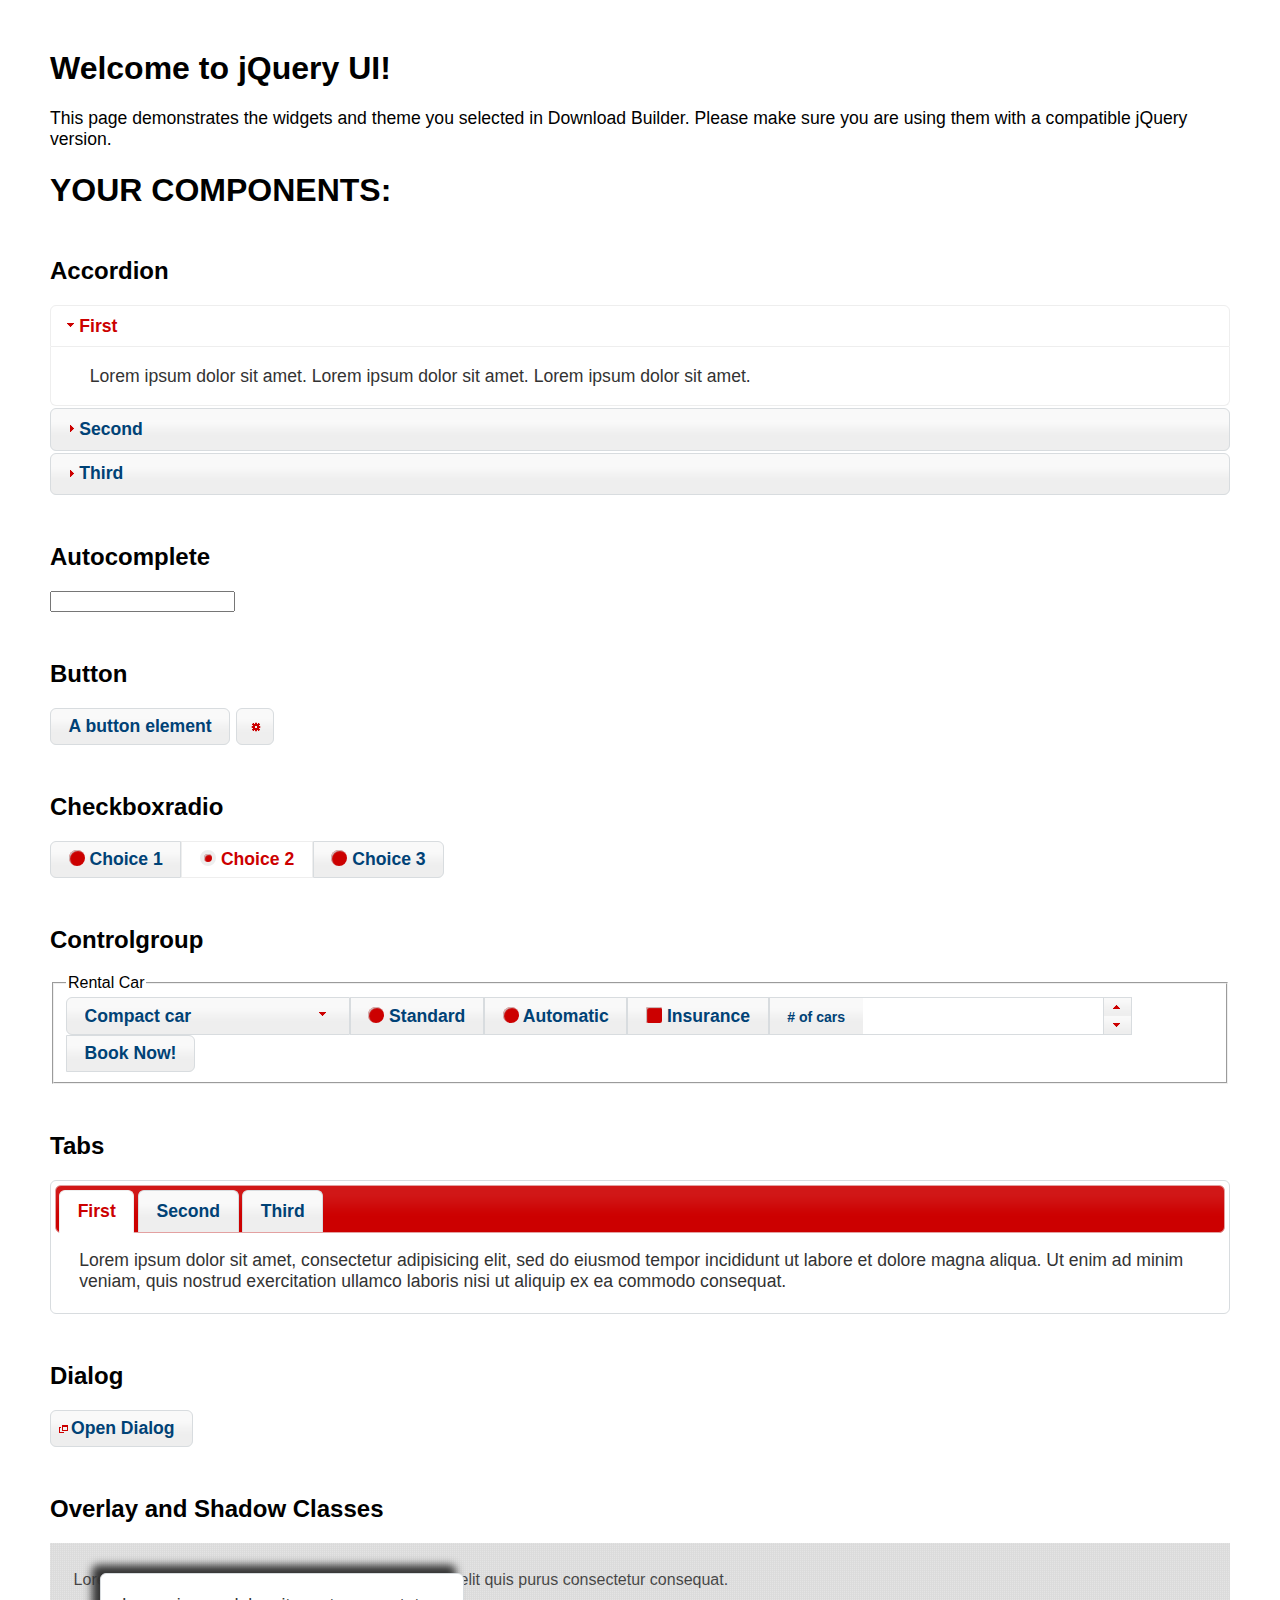
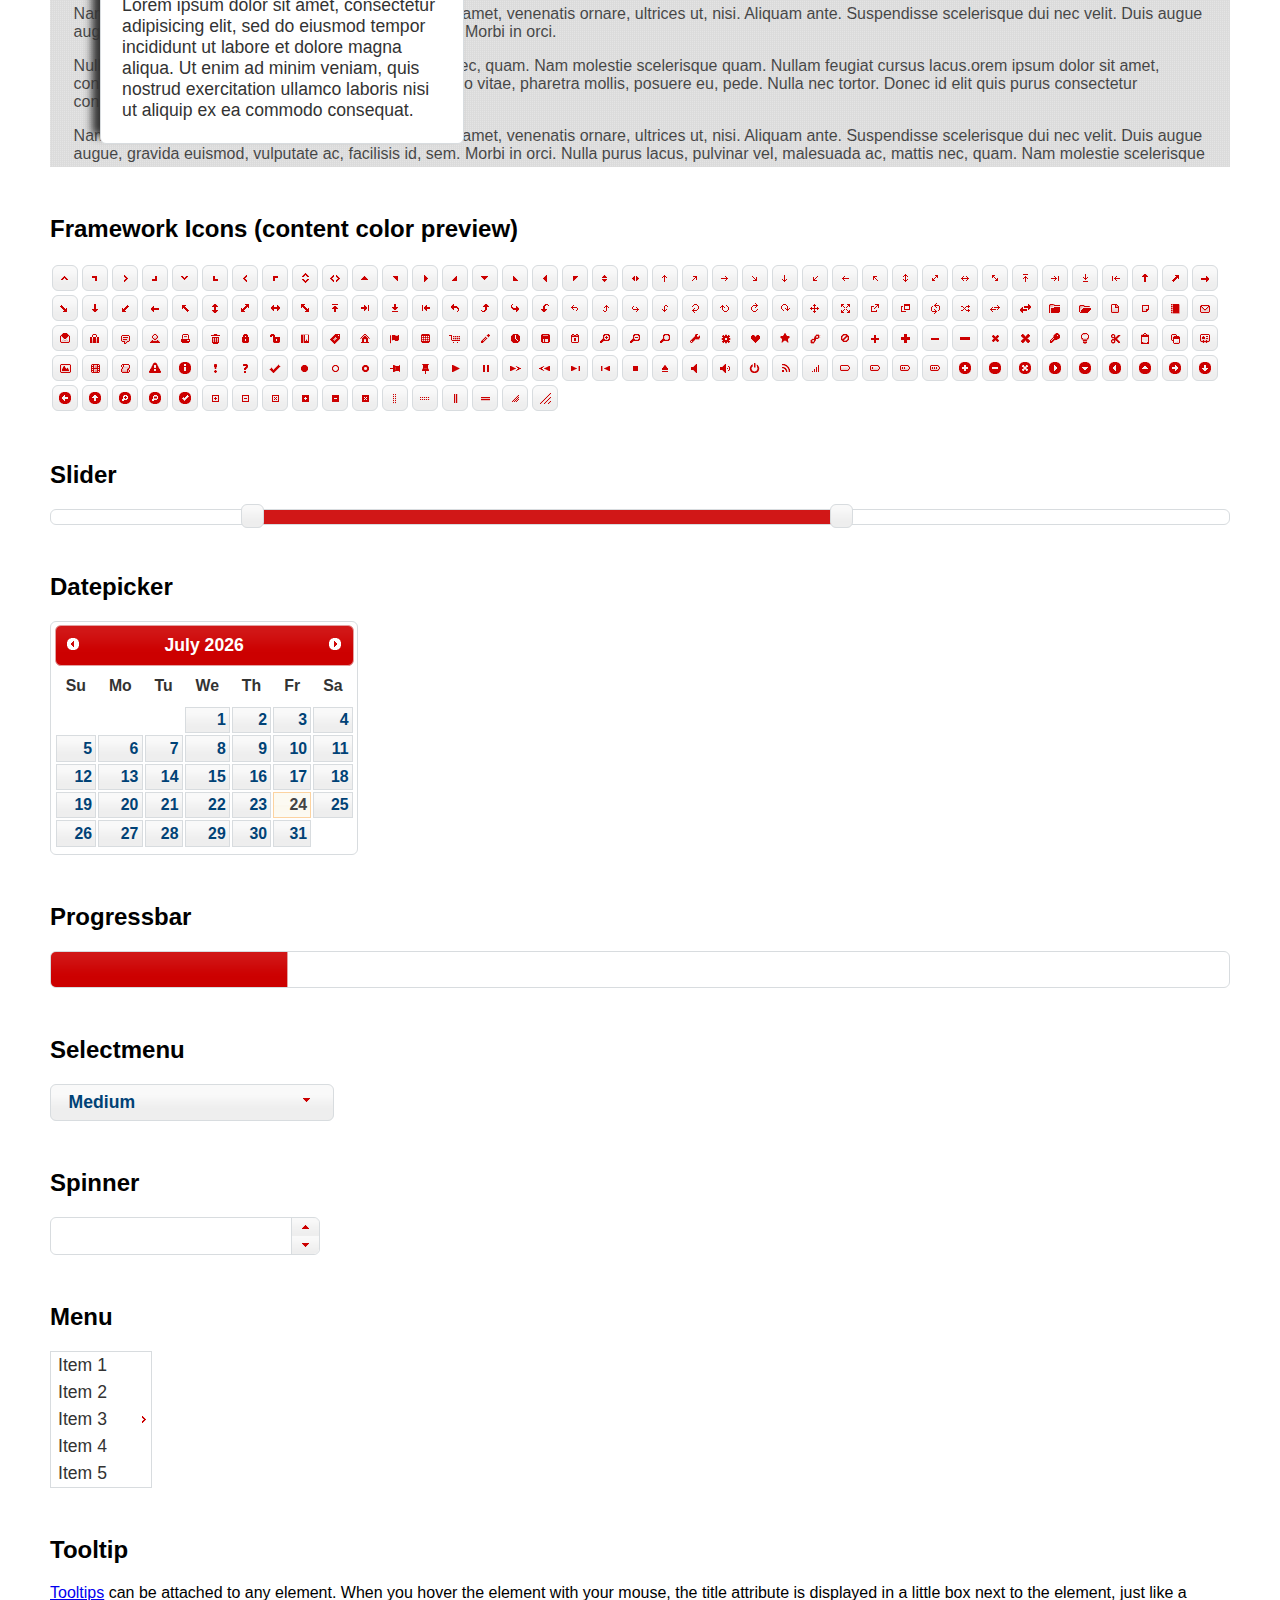
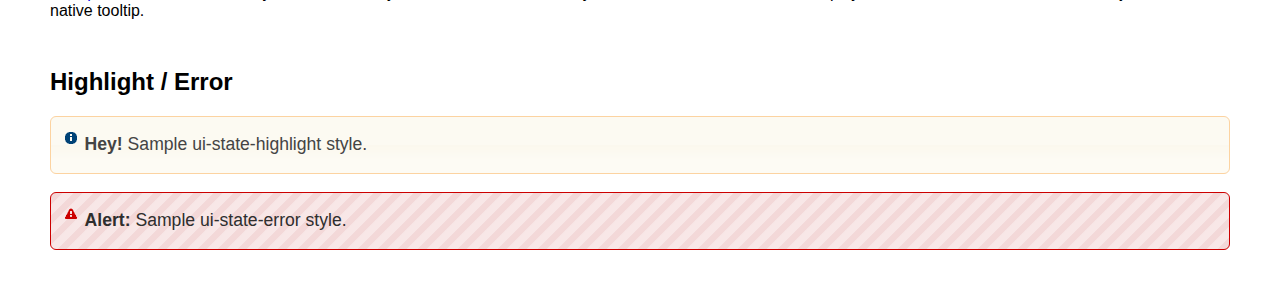
<file: jqueryui/index.html>
<!doctype html>
<html lang="us">
<head>
	<meta charset="utf-8">
	<title>jQuery UI Example Page</title>
	<link href="jquery-ui.css" rel="stylesheet">
	<style>
	body{
		font-family: "Trebuchet MS", sans-serif;
		margin: 50px;
	}
	.demoHeaders {
		margin-top: 2em;
	}
	#dialog-link {
		padding: .4em 1em .4em 20px;
		text-decoration: none;
		position: relative;
	}
	#dialog-link span.ui-icon {
		margin: 0 5px 0 0;
		position: absolute;
		left: .2em;
		top: 50%;
		margin-top: -8px;
	}
	#icons {
		margin: 0;
		padding: 0;
	}
	#icons li {
		margin: 2px;
		position: relative;
		padding: 4px 0;
		cursor: pointer;
		float: left;
		list-style: none;
	}
	#icons span.ui-icon {
		float: left;
		margin: 0 4px;
	}
	.fakewindowcontain .ui-widget-overlay {
		position: absolute;
	}
	select {
		width: 200px;
	}
	</style>
</head>
<body>

<h1>Welcome to jQuery UI!</h1>

<div class="ui-widget">
	<p>This page demonstrates the widgets and theme you selected in Download Builder. Please make sure you are using them with a compatible jQuery version.</p>
</div>

<h1>YOUR COMPONENTS:</h1>


<!-- Accordion -->
<h2 class="demoHeaders">Accordion</h2>
<div id="accordion">
	<h3>First</h3>
	<div>Lorem ipsum dolor sit amet. Lorem ipsum dolor sit amet. Lorem ipsum dolor sit amet.</div>
	<h3>Second</h3>
	<div>Phasellus mattis tincidunt nibh.</div>
	<h3>Third</h3>
	<div>Nam dui erat, auctor a, dignissim quis.</div>
</div>



<!-- Autocomplete -->
<h2 class="demoHeaders">Autocomplete</h2>
<div>
	<input id="autocomplete" title="type &quot;a&quot;">
</div>



<!-- Button -->
<h2 class="demoHeaders">Button</h2>
<button id="button">A button element</button>
<button id="button-icon">An icon-only button</button>



<!-- Checkboxradio -->
<h2 class="demoHeaders">Checkboxradio</h2>
<form style="margin-top: 1em;">
	<div id="radioset">
		<input type="radio" id="radio1" name="radio"><label for="radio1">Choice 1</label>
		<input type="radio" id="radio2" name="radio" checked="checked"><label for="radio2">Choice 2</label>
		<input type="radio" id="radio3" name="radio"><label for="radio3">Choice 3</label>
	</div>
</form>



<!-- Controlgroup -->
<h2 class="demoHeaders">Controlgroup</h2>
<fieldset>
	<legend>Rental Car</legend>
	<div id="controlgroup">
		<select id="car-type">
			<option>Compact car</option>
			<option>Midsize car</option>
			<option>Full size car</option>
			<option>SUV</option>
			<option>Luxury</option>
			<option>Truck</option>
			<option>Van</option>
		</select>
		<label for="transmission-standard">Standard</label>
		<input type="radio" name="transmission" id="transmission-standard">
		<label for="transmission-automatic">Automatic</label>
		<input type="radio" name="transmission" id="transmission-automatic">
		<label for="insurance">Insurance</label>
		<input type="checkbox" name="insurance" id="insurance">
		<label for="horizontal-spinner" class="ui-controlgroup-label"># of cars</label>
		<input id="horizontal-spinner" class="ui-spinner-input">
		<button>Book Now!</button>
	</div>
</fieldset>



<!-- Tabs -->
<h2 class="demoHeaders">Tabs</h2>
<div id="tabs">
	<ul>
		<li><a href="#tabs-1">First</a></li>
		<li><a href="#tabs-2">Second</a></li>
		<li><a href="#tabs-3">Third</a></li>
	</ul>
	<div id="tabs-1">Lorem ipsum dolor sit amet, consectetur adipisicing elit, sed do eiusmod tempor incididunt ut labore et dolore magna aliqua. Ut enim ad minim veniam, quis nostrud exercitation ullamco laboris nisi ut aliquip ex ea commodo consequat.</div>
	<div id="tabs-2">Phasellus mattis tincidunt nibh. Cras orci urna, blandit id, pretium vel, aliquet ornare, felis. Maecenas scelerisque sem non nisl. Fusce sed lorem in enim dictum bibendum.</div>
	<div id="tabs-3">Nam dui erat, auctor a, dignissim quis, sollicitudin eu, felis. Pellentesque nisi urna, interdum eget, sagittis et, consequat vestibulum, lacus. Mauris porttitor ullamcorper augue.</div>
</div>



<h2 class="demoHeaders">Dialog</h2>
<p>
	<button id="dialog-link" class="ui-button ui-corner-all ui-widget">
		<span class="ui-icon ui-icon-newwin"></span>Open Dialog
	</button>
</p>

<h2 class="demoHeaders">Overlay and Shadow Classes</h2>
<div style="position: relative; width: 96%; height: 200px; padding:1% 2%; overflow:hidden;" class="fakewindowcontain">
	<p>Lorem ipsum dolor sit amet,  Nulla nec tortor. Donec id elit quis purus consectetur consequat. </p><p>Nam congue semper tellus. Sed erat dolor, dapibus sit amet, venenatis ornare, ultrices ut, nisi. Aliquam ante. Suspendisse scelerisque dui nec velit. Duis augue augue, gravida euismod, vulputate ac, facilisis id, sem. Morbi in orci. </p><p>Nulla purus lacus, pulvinar vel, malesuada ac, mattis nec, quam. Nam molestie scelerisque quam. Nullam feugiat cursus lacus.orem ipsum dolor sit amet, consectetur adipiscing elit. Donec libero risus, commodo vitae, pharetra mollis, posuere eu, pede. Nulla nec tortor. Donec id elit quis purus consectetur consequat. </p><p>Nam congue semper tellus. Sed erat dolor, dapibus sit amet, venenatis ornare, ultrices ut, nisi. Aliquam ante. Suspendisse scelerisque dui nec velit. Duis augue augue, gravida euismod, vulputate ac, facilisis id, sem. Morbi in orci. Nulla purus lacus, pulvinar vel, malesuada ac, mattis nec, quam. Nam molestie scelerisque quam. </p><p>Nullam feugiat cursus lacus.orem ipsum dolor sit amet, consectetur adipiscing elit. Donec libero risus, commodo vitae, pharetra mollis, posuere eu, pede. Nulla nec tortor. Donec id elit quis purus consectetur consequat. Nam congue semper tellus. Sed erat dolor, dapibus sit amet, venenatis ornare, ultrices ut, nisi. Aliquam ante. </p><p>Suspendisse scelerisque dui nec velit. Duis augue augue, gravida euismod, vulputate ac, facilisis id, sem. Morbi in orci. Nulla purus lacus, pulvinar vel, malesuada ac, mattis nec, quam. Nam molestie scelerisque quam. Nullam feugiat cursus lacus.orem ipsum dolor sit amet, consectetur adipiscing elit. Donec libero risus, commodo vitae, pharetra mollis, posuere eu, pede. Nulla nec tortor. Donec id elit quis purus consectetur consequat. Nam congue semper tellus. Sed erat dolor, dapibus sit amet, venenatis ornare, ultrices ut, nisi. </p>

	<!-- ui-dialog -->
	<div class="ui-widget-overlay ui-front"></div>
	<div style="position: absolute; width: 320px; left: 50px; top: 30px; padding: 1.2em" class="ui-widget ui-front ui-widget-content ui-corner-all ui-widget-shadow">
		Lorem ipsum dolor sit amet, consectetur adipisicing elit, sed do eiusmod tempor incididunt ut labore et dolore magna aliqua. Ut enim ad minim veniam, quis nostrud exercitation ullamco laboris nisi ut aliquip ex ea commodo consequat.
	</div>

</div>

<!-- ui-dialog -->
<div id="dialog" title="Dialog Title">
	<p>Lorem ipsum dolor sit amet, consectetur adipisicing elit, sed do eiusmod tempor incididunt ut labore et dolore magna aliqua. Ut enim ad minim veniam, quis nostrud exercitation ullamco laboris nisi ut aliquip ex ea commodo consequat.</p>
</div>



<h2 class="demoHeaders">Framework Icons (content color preview)</h2>
<ul id="icons" class="ui-widget ui-helper-clearfix">
	<li class="ui-state-default ui-corner-all" title=".ui-icon-caret-1-n"><span class="ui-icon ui-icon-caret-1-n"></span></li>
	<li class="ui-state-default ui-corner-all" title=".ui-icon-caret-1-ne"><span class="ui-icon ui-icon-caret-1-ne"></span></li>
	<li class="ui-state-default ui-corner-all" title=".ui-icon-caret-1-e"><span class="ui-icon ui-icon-caret-1-e"></span></li>
	<li class="ui-state-default ui-corner-all" title=".ui-icon-caret-1-se"><span class="ui-icon ui-icon-caret-1-se"></span></li>
	<li class="ui-state-default ui-corner-all" title=".ui-icon-caret-1-s"><span class="ui-icon ui-icon-caret-1-s"></span></li>
	<li class="ui-state-default ui-corner-all" title=".ui-icon-caret-1-sw"><span class="ui-icon ui-icon-caret-1-sw"></span></li>
	<li class="ui-state-default ui-corner-all" title=".ui-icon-caret-1-w"><span class="ui-icon ui-icon-caret-1-w"></span></li>
	<li class="ui-state-default ui-corner-all" title=".ui-icon-caret-1-nw"><span class="ui-icon ui-icon-caret-1-nw"></span></li>
	<li class="ui-state-default ui-corner-all" title=".ui-icon-caret-2-n-s"><span class="ui-icon ui-icon-caret-2-n-s"></span></li>
	<li class="ui-state-default ui-corner-all" title=".ui-icon-caret-2-e-w"><span class="ui-icon ui-icon-caret-2-e-w"></span></li>
	<li class="ui-state-default ui-corner-all" title=".ui-icon-triangle-1-n"><span class="ui-icon ui-icon-triangle-1-n"></span></li>
	<li class="ui-state-default ui-corner-all" title=".ui-icon-triangle-1-ne"><span class="ui-icon ui-icon-triangle-1-ne"></span></li>
	<li class="ui-state-default ui-corner-all" title=".ui-icon-triangle-1-e"><span class="ui-icon ui-icon-triangle-1-e"></span></li>
	<li class="ui-state-default ui-corner-all" title=".ui-icon-triangle-1-se"><span class="ui-icon ui-icon-triangle-1-se"></span></li>
	<li class="ui-state-default ui-corner-all" title=".ui-icon-triangle-1-s"><span class="ui-icon ui-icon-triangle-1-s"></span></li>
	<li class="ui-state-default ui-corner-all" title=".ui-icon-triangle-1-sw"><span class="ui-icon ui-icon-triangle-1-sw"></span></li>
	<li class="ui-state-default ui-corner-all" title=".ui-icon-triangle-1-w"><span class="ui-icon ui-icon-triangle-1-w"></span></li>
	<li class="ui-state-default ui-corner-all" title=".ui-icon-triangle-1-nw"><span class="ui-icon ui-icon-triangle-1-nw"></span></li>
	<li class="ui-state-default ui-corner-all" title=".ui-icon-triangle-2-n-s"><span class="ui-icon ui-icon-triangle-2-n-s"></span></li>
	<li class="ui-state-default ui-corner-all" title=".ui-icon-triangle-2-e-w"><span class="ui-icon ui-icon-triangle-2-e-w"></span></li>
	<li class="ui-state-default ui-corner-all" title=".ui-icon-arrow-1-n"><span class="ui-icon ui-icon-arrow-1-n"></span></li>
	<li class="ui-state-default ui-corner-all" title=".ui-icon-arrow-1-ne"><span class="ui-icon ui-icon-arrow-1-ne"></span></li>
	<li class="ui-state-default ui-corner-all" title=".ui-icon-arrow-1-e"><span class="ui-icon ui-icon-arrow-1-e"></span></li>
	<li class="ui-state-default ui-corner-all" title=".ui-icon-arrow-1-se"><span class="ui-icon ui-icon-arrow-1-se"></span></li>
	<li class="ui-state-default ui-corner-all" title=".ui-icon-arrow-1-s"><span class="ui-icon ui-icon-arrow-1-s"></span></li>
	<li class="ui-state-default ui-corner-all" title=".ui-icon-arrow-1-sw"><span class="ui-icon ui-icon-arrow-1-sw"></span></li>
	<li class="ui-state-default ui-corner-all" title=".ui-icon-arrow-1-w"><span class="ui-icon ui-icon-arrow-1-w"></span></li>
	<li class="ui-state-default ui-corner-all" title=".ui-icon-arrow-1-nw"><span class="ui-icon ui-icon-arrow-1-nw"></span></li>
	<li class="ui-state-default ui-corner-all" title=".ui-icon-arrow-2-n-s"><span class="ui-icon ui-icon-arrow-2-n-s"></span></li>
	<li class="ui-state-default ui-corner-all" title=".ui-icon-arrow-2-ne-sw"><span class="ui-icon ui-icon-arrow-2-ne-sw"></span></li>
	<li class="ui-state-default ui-corner-all" title=".ui-icon-arrow-2-e-w"><span class="ui-icon ui-icon-arrow-2-e-w"></span></li>
	<li class="ui-state-default ui-corner-all" title=".ui-icon-arrow-2-se-nw"><span class="ui-icon ui-icon-arrow-2-se-nw"></span></li>
	<li class="ui-state-default ui-corner-all" title=".ui-icon-arrowstop-1-n"><span class="ui-icon ui-icon-arrowstop-1-n"></span></li>
	<li class="ui-state-default ui-corner-all" title=".ui-icon-arrowstop-1-e"><span class="ui-icon ui-icon-arrowstop-1-e"></span></li>
	<li class="ui-state-default ui-corner-all" title=".ui-icon-arrowstop-1-s"><span class="ui-icon ui-icon-arrowstop-1-s"></span></li>
	<li class="ui-state-default ui-corner-all" title=".ui-icon-arrowstop-1-w"><span class="ui-icon ui-icon-arrowstop-1-w"></span></li>
	<li class="ui-state-default ui-corner-all" title=".ui-icon-arrowthick-1-n"><span class="ui-icon ui-icon-arrowthick-1-n"></span></li>
	<li class="ui-state-default ui-corner-all" title=".ui-icon-arrowthick-1-ne"><span class="ui-icon ui-icon-arrowthick-1-ne"></span></li>
	<li class="ui-state-default ui-corner-all" title=".ui-icon-arrowthick-1-e"><span class="ui-icon ui-icon-arrowthick-1-e"></span></li>
	<li class="ui-state-default ui-corner-all" title=".ui-icon-arrowthick-1-se"><span class="ui-icon ui-icon-arrowthick-1-se"></span></li>
	<li class="ui-state-default ui-corner-all" title=".ui-icon-arrowthick-1-s"><span class="ui-icon ui-icon-arrowthick-1-s"></span></li>
	<li class="ui-state-default ui-corner-all" title=".ui-icon-arrowthick-1-sw"><span class="ui-icon ui-icon-arrowthick-1-sw"></span></li>
	<li class="ui-state-default ui-corner-all" title=".ui-icon-arrowthick-1-w"><span class="ui-icon ui-icon-arrowthick-1-w"></span></li>
	<li class="ui-state-default ui-corner-all" title=".ui-icon-arrowthick-1-nw"><span class="ui-icon ui-icon-arrowthick-1-nw"></span></li>
	<li class="ui-state-default ui-corner-all" title=".ui-icon-arrowthick-2-n-s"><span class="ui-icon ui-icon-arrowthick-2-n-s"></span></li>
	<li class="ui-state-default ui-corner-all" title=".ui-icon-arrowthick-2-ne-sw"><span class="ui-icon ui-icon-arrowthick-2-ne-sw"></span></li>
	<li class="ui-state-default ui-corner-all" title=".ui-icon-arrowthick-2-e-w"><span class="ui-icon ui-icon-arrowthick-2-e-w"></span></li>
	<li class="ui-state-default ui-corner-all" title=".ui-icon-arrowthick-2-se-nw"><span class="ui-icon ui-icon-arrowthick-2-se-nw"></span></li>
	<li class="ui-state-default ui-corner-all" title=".ui-icon-arrowthickstop-1-n"><span class="ui-icon ui-icon-arrowthickstop-1-n"></span></li>
	<li class="ui-state-default ui-corner-all" title=".ui-icon-arrowthickstop-1-e"><span class="ui-icon ui-icon-arrowthickstop-1-e"></span></li>
	<li class="ui-state-default ui-corner-all" title=".ui-icon-arrowthickstop-1-s"><span class="ui-icon ui-icon-arrowthickstop-1-s"></span></li>
	<li class="ui-state-default ui-corner-all" title=".ui-icon-arrowthickstop-1-w"><span class="ui-icon ui-icon-arrowthickstop-1-w"></span></li>
	<li class="ui-state-default ui-corner-all" title=".ui-icon-arrowreturnthick-1-w"><span class="ui-icon ui-icon-arrowreturnthick-1-w"></span></li>
	<li class="ui-state-default ui-corner-all" title=".ui-icon-arrowreturnthick-1-n"><span class="ui-icon ui-icon-arrowreturnthick-1-n"></span></li>
	<li class="ui-state-default ui-corner-all" title=".ui-icon-arrowreturnthick-1-e"><span class="ui-icon ui-icon-arrowreturnthick-1-e"></span></li>
	<li class="ui-state-default ui-corner-all" title=".ui-icon-arrowreturnthick-1-s"><span class="ui-icon ui-icon-arrowreturnthick-1-s"></span></li>
	<li class="ui-state-default ui-corner-all" title=".ui-icon-arrowreturn-1-w"><span class="ui-icon ui-icon-arrowreturn-1-w"></span></li>
	<li class="ui-state-default ui-corner-all" title=".ui-icon-arrowreturn-1-n"><span class="ui-icon ui-icon-arrowreturn-1-n"></span></li>
	<li class="ui-state-default ui-corner-all" title=".ui-icon-arrowreturn-1-e"><span class="ui-icon ui-icon-arrowreturn-1-e"></span></li>
	<li class="ui-state-default ui-corner-all" title=".ui-icon-arrowreturn-1-s"><span class="ui-icon ui-icon-arrowreturn-1-s"></span></li>
	<li class="ui-state-default ui-corner-all" title=".ui-icon-arrowrefresh-1-w"><span class="ui-icon ui-icon-arrowrefresh-1-w"></span></li>
	<li class="ui-state-default ui-corner-all" title=".ui-icon-arrowrefresh-1-n"><span class="ui-icon ui-icon-arrowrefresh-1-n"></span></li>
	<li class="ui-state-default ui-corner-all" title=".ui-icon-arrowrefresh-1-e"><span class="ui-icon ui-icon-arrowrefresh-1-e"></span></li>
	<li class="ui-state-default ui-corner-all" title=".ui-icon-arrowrefresh-1-s"><span class="ui-icon ui-icon-arrowrefresh-1-s"></span></li>
	<li class="ui-state-default ui-corner-all" title=".ui-icon-arrow-4"><span class="ui-icon ui-icon-arrow-4"></span></li>
	<li class="ui-state-default ui-corner-all" title=".ui-icon-arrow-4-diag"><span class="ui-icon ui-icon-arrow-4-diag"></span></li>
	<li class="ui-state-default ui-corner-all" title=".ui-icon-extlink"><span class="ui-icon ui-icon-extlink"></span></li>
	<li class="ui-state-default ui-corner-all" title=".ui-icon-newwin"><span class="ui-icon ui-icon-newwin"></span></li>
	<li class="ui-state-default ui-corner-all" title=".ui-icon-refresh"><span class="ui-icon ui-icon-refresh"></span></li>
	<li class="ui-state-default ui-corner-all" title=".ui-icon-shuffle"><span class="ui-icon ui-icon-shuffle"></span></li>
	<li class="ui-state-default ui-corner-all" title=".ui-icon-transfer-e-w"><span class="ui-icon ui-icon-transfer-e-w"></span></li>
	<li class="ui-state-default ui-corner-all" title=".ui-icon-transferthick-e-w"><span class="ui-icon ui-icon-transferthick-e-w"></span></li>
	<li class="ui-state-default ui-corner-all" title=".ui-icon-folder-collapsed"><span class="ui-icon ui-icon-folder-collapsed"></span></li>
	<li class="ui-state-default ui-corner-all" title=".ui-icon-folder-open"><span class="ui-icon ui-icon-folder-open"></span></li>
	<li class="ui-state-default ui-corner-all" title=".ui-icon-document"><span class="ui-icon ui-icon-document"></span></li>
	<li class="ui-state-default ui-corner-all" title=".ui-icon-document-b"><span class="ui-icon ui-icon-document-b"></span></li>
	<li class="ui-state-default ui-corner-all" title=".ui-icon-note"><span class="ui-icon ui-icon-note"></span></li>
	<li class="ui-state-default ui-corner-all" title=".ui-icon-mail-closed"><span class="ui-icon ui-icon-mail-closed"></span></li>
	<li class="ui-state-default ui-corner-all" title=".ui-icon-mail-open"><span class="ui-icon ui-icon-mail-open"></span></li>
	<li class="ui-state-default ui-corner-all" title=".ui-icon-suitcase"><span class="ui-icon ui-icon-suitcase"></span></li>
	<li class="ui-state-default ui-corner-all" title=".ui-icon-comment"><span class="ui-icon ui-icon-comment"></span></li>
	<li class="ui-state-default ui-corner-all" title=".ui-icon-person"><span class="ui-icon ui-icon-person"></span></li>
	<li class="ui-state-default ui-corner-all" title=".ui-icon-print"><span class="ui-icon ui-icon-print"></span></li>
	<li class="ui-state-default ui-corner-all" title=".ui-icon-trash"><span class="ui-icon ui-icon-trash"></span></li>
	<li class="ui-state-default ui-corner-all" title=".ui-icon-locked"><span class="ui-icon ui-icon-locked"></span></li>
	<li class="ui-state-default ui-corner-all" title=".ui-icon-unlocked"><span class="ui-icon ui-icon-unlocked"></span></li>
	<li class="ui-state-default ui-corner-all" title=".ui-icon-bookmark"><span class="ui-icon ui-icon-bookmark"></span></li>
	<li class="ui-state-default ui-corner-all" title=".ui-icon-tag"><span class="ui-icon ui-icon-tag"></span></li>
	<li class="ui-state-default ui-corner-all" title=".ui-icon-home"><span class="ui-icon ui-icon-home"></span></li>
	<li class="ui-state-default ui-corner-all" title=".ui-icon-flag"><span class="ui-icon ui-icon-flag"></span></li>
	<li class="ui-state-default ui-corner-all" title=".ui-icon-calculator"><span class="ui-icon ui-icon-calculator"></span></li>
	<li class="ui-state-default ui-corner-all" title=".ui-icon-cart"><span class="ui-icon ui-icon-cart"></span></li>
	<li class="ui-state-default ui-corner-all" title=".ui-icon-pencil"><span class="ui-icon ui-icon-pencil"></span></li>
	<li class="ui-state-default ui-corner-all" title=".ui-icon-clock"><span class="ui-icon ui-icon-clock"></span></li>
	<li class="ui-state-default ui-corner-all" title=".ui-icon-disk"><span class="ui-icon ui-icon-disk"></span></li>
	<li class="ui-state-default ui-corner-all" title=".ui-icon-calendar"><span class="ui-icon ui-icon-calendar"></span></li>
	<li class="ui-state-default ui-corner-all" title=".ui-icon-zoomin"><span class="ui-icon ui-icon-zoomin"></span></li>
	<li class="ui-state-default ui-corner-all" title=".ui-icon-zoomout"><span class="ui-icon ui-icon-zoomout"></span></li>
	<li class="ui-state-default ui-corner-all" title=".ui-icon-search"><span class="ui-icon ui-icon-search"></span></li>
	<li class="ui-state-default ui-corner-all" title=".ui-icon-wrench"><span class="ui-icon ui-icon-wrench"></span></li>
	<li class="ui-state-default ui-corner-all" title=".ui-icon-gear"><span class="ui-icon ui-icon-gear"></span></li>
	<li class="ui-state-default ui-corner-all" title=".ui-icon-heart"><span class="ui-icon ui-icon-heart"></span></li>
	<li class="ui-state-default ui-corner-all" title=".ui-icon-star"><span class="ui-icon ui-icon-star"></span></li>
	<li class="ui-state-default ui-corner-all" title=".ui-icon-link"><span class="ui-icon ui-icon-link"></span></li>
	<li class="ui-state-default ui-corner-all" title=".ui-icon-cancel"><span class="ui-icon ui-icon-cancel"></span></li>
	<li class="ui-state-default ui-corner-all" title=".ui-icon-plus"><span class="ui-icon ui-icon-plus"></span></li>
	<li class="ui-state-default ui-corner-all" title=".ui-icon-plusthick"><span class="ui-icon ui-icon-plusthick"></span></li>
	<li class="ui-state-default ui-corner-all" title=".ui-icon-minus"><span class="ui-icon ui-icon-minus"></span></li>
	<li class="ui-state-default ui-corner-all" title=".ui-icon-minusthick"><span class="ui-icon ui-icon-minusthick"></span></li>
	<li class="ui-state-default ui-corner-all" title=".ui-icon-close"><span class="ui-icon ui-icon-close"></span></li>
	<li class="ui-state-default ui-corner-all" title=".ui-icon-closethick"><span class="ui-icon ui-icon-closethick"></span></li>
	<li class="ui-state-default ui-corner-all" title=".ui-icon-key"><span class="ui-icon ui-icon-key"></span></li>
	<li class="ui-state-default ui-corner-all" title=".ui-icon-lightbulb"><span class="ui-icon ui-icon-lightbulb"></span></li>
	<li class="ui-state-default ui-corner-all" title=".ui-icon-scissors"><span class="ui-icon ui-icon-scissors"></span></li>
	<li class="ui-state-default ui-corner-all" title=".ui-icon-clipboard"><span class="ui-icon ui-icon-clipboard"></span></li>
	<li class="ui-state-default ui-corner-all" title=".ui-icon-copy"><span class="ui-icon ui-icon-copy"></span></li>
	<li class="ui-state-default ui-corner-all" title=".ui-icon-contact"><span class="ui-icon ui-icon-contact"></span></li>
	<li class="ui-state-default ui-corner-all" title=".ui-icon-image"><span class="ui-icon ui-icon-image"></span></li>
	<li class="ui-state-default ui-corner-all" title=".ui-icon-video"><span class="ui-icon ui-icon-video"></span></li>
	<li class="ui-state-default ui-corner-all" title=".ui-icon-script"><span class="ui-icon ui-icon-script"></span></li>
	<li class="ui-state-default ui-corner-all" title=".ui-icon-alert"><span class="ui-icon ui-icon-alert"></span></li>
	<li class="ui-state-default ui-corner-all" title=".ui-icon-info"><span class="ui-icon ui-icon-info"></span></li>
	<li class="ui-state-default ui-corner-all" title=".ui-icon-notice"><span class="ui-icon ui-icon-notice"></span></li>
	<li class="ui-state-default ui-corner-all" title=".ui-icon-help"><span class="ui-icon ui-icon-help"></span></li>
	<li class="ui-state-default ui-corner-all" title=".ui-icon-check"><span class="ui-icon ui-icon-check"></span></li>
	<li class="ui-state-default ui-corner-all" title=".ui-icon-bullet"><span class="ui-icon ui-icon-bullet"></span></li>
	<li class="ui-state-default ui-corner-all" title=".ui-icon-radio-off"><span class="ui-icon ui-icon-radio-off"></span></li>
	<li class="ui-state-default ui-corner-all" title=".ui-icon-radio-on"><span class="ui-icon ui-icon-radio-on"></span></li>
	<li class="ui-state-default ui-corner-all" title=".ui-icon-pin-w"><span class="ui-icon ui-icon-pin-w"></span></li>
	<li class="ui-state-default ui-corner-all" title=".ui-icon-pin-s"><span class="ui-icon ui-icon-pin-s"></span></li>
	<li class="ui-state-default ui-corner-all" title=".ui-icon-play"><span class="ui-icon ui-icon-play"></span></li>
	<li class="ui-state-default ui-corner-all" title=".ui-icon-pause"><span class="ui-icon ui-icon-pause"></span></li>
	<li class="ui-state-default ui-corner-all" title=".ui-icon-seek-next"><span class="ui-icon ui-icon-seek-next"></span></li>
	<li class="ui-state-default ui-corner-all" title=".ui-icon-seek-prev"><span class="ui-icon ui-icon-seek-prev"></span></li>
	<li class="ui-state-default ui-corner-all" title=".ui-icon-seek-end"><span class="ui-icon ui-icon-seek-end"></span></li>
	<li class="ui-state-default ui-corner-all" title=".ui-icon-seek-first"><span class="ui-icon ui-icon-seek-first"></span></li>
	<li class="ui-state-default ui-corner-all" title=".ui-icon-stop"><span class="ui-icon ui-icon-stop"></span></li>
	<li class="ui-state-default ui-corner-all" title=".ui-icon-eject"><span class="ui-icon ui-icon-eject"></span></li>
	<li class="ui-state-default ui-corner-all" title=".ui-icon-volume-off"><span class="ui-icon ui-icon-volume-off"></span></li>
	<li class="ui-state-default ui-corner-all" title=".ui-icon-volume-on"><span class="ui-icon ui-icon-volume-on"></span></li>
	<li class="ui-state-default ui-corner-all" title=".ui-icon-power"><span class="ui-icon ui-icon-power"></span></li>
	<li class="ui-state-default ui-corner-all" title=".ui-icon-signal-diag"><span class="ui-icon ui-icon-signal-diag"></span></li>
	<li class="ui-state-default ui-corner-all" title=".ui-icon-signal"><span class="ui-icon ui-icon-signal"></span></li>
	<li class="ui-state-default ui-corner-all" title=".ui-icon-battery-0"><span class="ui-icon ui-icon-battery-0"></span></li>
	<li class="ui-state-default ui-corner-all" title=".ui-icon-battery-1"><span class="ui-icon ui-icon-battery-1"></span></li>
	<li class="ui-state-default ui-corner-all" title=".ui-icon-battery-2"><span class="ui-icon ui-icon-battery-2"></span></li>
	<li class="ui-state-default ui-corner-all" title=".ui-icon-battery-3"><span class="ui-icon ui-icon-battery-3"></span></li>
	<li class="ui-state-default ui-corner-all" title=".ui-icon-circle-plus"><span class="ui-icon ui-icon-circle-plus"></span></li>
	<li class="ui-state-default ui-corner-all" title=".ui-icon-circle-minus"><span class="ui-icon ui-icon-circle-minus"></span></li>
	<li class="ui-state-default ui-corner-all" title=".ui-icon-circle-close"><span class="ui-icon ui-icon-circle-close"></span></li>
	<li class="ui-state-default ui-corner-all" title=".ui-icon-circle-triangle-e"><span class="ui-icon ui-icon-circle-triangle-e"></span></li>
	<li class="ui-state-default ui-corner-all" title=".ui-icon-circle-triangle-s"><span class="ui-icon ui-icon-circle-triangle-s"></span></li>
	<li class="ui-state-default ui-corner-all" title=".ui-icon-circle-triangle-w"><span class="ui-icon ui-icon-circle-triangle-w"></span></li>
	<li class="ui-state-default ui-corner-all" title=".ui-icon-circle-triangle-n"><span class="ui-icon ui-icon-circle-triangle-n"></span></li>
	<li class="ui-state-default ui-corner-all" title=".ui-icon-circle-arrow-e"><span class="ui-icon ui-icon-circle-arrow-e"></span></li>
	<li class="ui-state-default ui-corner-all" title=".ui-icon-circle-arrow-s"><span class="ui-icon ui-icon-circle-arrow-s"></span></li>
	<li class="ui-state-default ui-corner-all" title=".ui-icon-circle-arrow-w"><span class="ui-icon ui-icon-circle-arrow-w"></span></li>
	<li class="ui-state-default ui-corner-all" title=".ui-icon-circle-arrow-n"><span class="ui-icon ui-icon-circle-arrow-n"></span></li>
	<li class="ui-state-default ui-corner-all" title=".ui-icon-circle-zoomin"><span class="ui-icon ui-icon-circle-zoomin"></span></li>
	<li class="ui-state-default ui-corner-all" title=".ui-icon-circle-zoomout"><span class="ui-icon ui-icon-circle-zoomout"></span></li>
	<li class="ui-state-default ui-corner-all" title=".ui-icon-circle-check"><span class="ui-icon ui-icon-circle-check"></span></li>
	<li class="ui-state-default ui-corner-all" title=".ui-icon-circlesmall-plus"><span class="ui-icon ui-icon-circlesmall-plus"></span></li>
	<li class="ui-state-default ui-corner-all" title=".ui-icon-circlesmall-minus"><span class="ui-icon ui-icon-circlesmall-minus"></span></li>
	<li class="ui-state-default ui-corner-all" title=".ui-icon-circlesmall-close"><span class="ui-icon ui-icon-circlesmall-close"></span></li>
	<li class="ui-state-default ui-corner-all" title=".ui-icon-squaresmall-plus"><span class="ui-icon ui-icon-squaresmall-plus"></span></li>
	<li class="ui-state-default ui-corner-all" title=".ui-icon-squaresmall-minus"><span class="ui-icon ui-icon-squaresmall-minus"></span></li>
	<li class="ui-state-default ui-corner-all" title=".ui-icon-squaresmall-close"><span class="ui-icon ui-icon-squaresmall-close"></span></li>
	<li class="ui-state-default ui-corner-all" title=".ui-icon-grip-dotted-vertical"><span class="ui-icon ui-icon-grip-dotted-vertical"></span></li>
	<li class="ui-state-default ui-corner-all" title=".ui-icon-grip-dotted-horizontal"><span class="ui-icon ui-icon-grip-dotted-horizontal"></span></li>
	<li class="ui-state-default ui-corner-all" title=".ui-icon-grip-solid-vertical"><span class="ui-icon ui-icon-grip-solid-vertical"></span></li>
	<li class="ui-state-default ui-corner-all" title=".ui-icon-grip-solid-horizontal"><span class="ui-icon ui-icon-grip-solid-horizontal"></span></li>
	<li class="ui-state-default ui-corner-all" title=".ui-icon-gripsmall-diagonal-se"><span class="ui-icon ui-icon-gripsmall-diagonal-se"></span></li>
	<li class="ui-state-default ui-corner-all" title=".ui-icon-grip-diagonal-se"><span class="ui-icon ui-icon-grip-diagonal-se"></span></li>
</ul>


<!-- Slider -->
<h2 class="demoHeaders">Slider</h2>
<div id="slider"></div>



<!-- Datepicker -->
<h2 class="demoHeaders">Datepicker</h2>
<div id="datepicker"></div>



<!-- Progressbar -->
<h2 class="demoHeaders">Progressbar</h2>
<div id="progressbar"></div>



<!-- Progressbar -->
<h2 class="demoHeaders">Selectmenu</h2>
<select id="selectmenu">
	<option>Slower</option>
	<option>Slow</option>
	<option selected="selected">Medium</option>
	<option>Fast</option>
	<option>Faster</option>
</select>



<!-- Spinner -->
<h2 class="demoHeaders">Spinner</h2>
<input id="spinner">



<!-- Menu -->
<h2 class="demoHeaders">Menu</h2>
<ul style="width:100px;" id="menu">
	<li><div>Item 1</div></li>
	<li><div>Item 2</div></li>
	<li><div>Item 3</div>
		<ul>
			<li><div>Item 3-1</div></li>
			<li><div>Item 3-2</div></li>
			<li><div>Item 3-3</div></li>
			<li><div>Item 3-4</div></li>
			<li><div>Item 3-5</div></li>
		</ul>
	</li>
	<li><div>Item 4</div></li>
	<li><div>Item 5</div></li>
</ul>



<!-- Tooltip -->
<h2 class="demoHeaders">Tooltip</h2>
<p id="tooltip">
	<a href="#" title="That&apos;s what this widget is">Tooltips</a> can be attached to any element. When you hover
the element with your mouse, the title attribute is displayed in a little box next to the element, just like a native tooltip.
</p>


<!-- Highlight / Error -->
<h2 class="demoHeaders">Highlight / Error</h2>
<div class="ui-widget">
	<div class="ui-state-highlight ui-corner-all" style="margin-top: 20px; padding: 0 .7em;">
		<p><span class="ui-icon ui-icon-info" style="float: left; margin-right: .3em;"></span>
		<strong>Hey!</strong> Sample ui-state-highlight style.</p>
	</div>
</div>
<br>
<div class="ui-widget">
	<div class="ui-state-error ui-corner-all" style="padding: 0 .7em;">
		<p><span class="ui-icon ui-icon-alert" style="float: left; margin-right: .3em;"></span>
		<strong>Alert:</strong> Sample ui-state-error style.</p>
	</div>
</div>

<script src="external/jquery/jquery.js"></script>
<script src="jquery-ui.js"></script>
<script>

$( "#accordion" ).accordion();



var availableTags = [
	"ActionScript",
	"AppleScript",
	"Asp",
	"BASIC",
	"C",
	"C++",
	"Clojure",
	"COBOL",
	"ColdFusion",
	"Erlang",
	"Fortran",
	"Groovy",
	"Haskell",
	"Java",
	"JavaScript",
	"Lisp",
	"Perl",
	"PHP",
	"Python",
	"Ruby",
	"Scala",
	"Scheme"
];
$( "#autocomplete" ).autocomplete({
	source: availableTags
});



$( "#button" ).button();
$( "#button-icon" ).button({
	icon: "ui-icon-gear",
	showLabel: false
});



$( "#radioset" ).buttonset();



$( "#controlgroup" ).controlgroup();



$( "#tabs" ).tabs();



$( "#dialog" ).dialog({
	autoOpen: false,
	width: 400,
	buttons: [
		{
			text: "Ok",
			click: function() {
				$( this ).dialog( "close" );
			}
		},
		{
			text: "Cancel",
			click: function() {
				$( this ).dialog( "close" );
			}
		}
	]
});

// Link to open the dialog
$( "#dialog-link" ).click(function( event ) {
	$( "#dialog" ).dialog( "open" );
	event.preventDefault();
});



$( "#datepicker" ).datepicker({
	inline: true
});



$( "#slider" ).slider({
	range: true,
	values: [ 17, 67 ]
});



$( "#progressbar" ).progressbar({
	value: 20
});



$( "#spinner" ).spinner();



$( "#menu" ).menu();



$( "#tooltip" ).tooltip();



$( "#selectmenu" ).selectmenu();


// Hover states on the static widgets
$( "#dialog-link, #icons li" ).hover(
	function() {
		$( this ).addClass( "ui-state-hover" );
	},
	function() {
		$( this ).removeClass( "ui-state-hover" );
	}
);
</script>
</body>
</html>
</file>
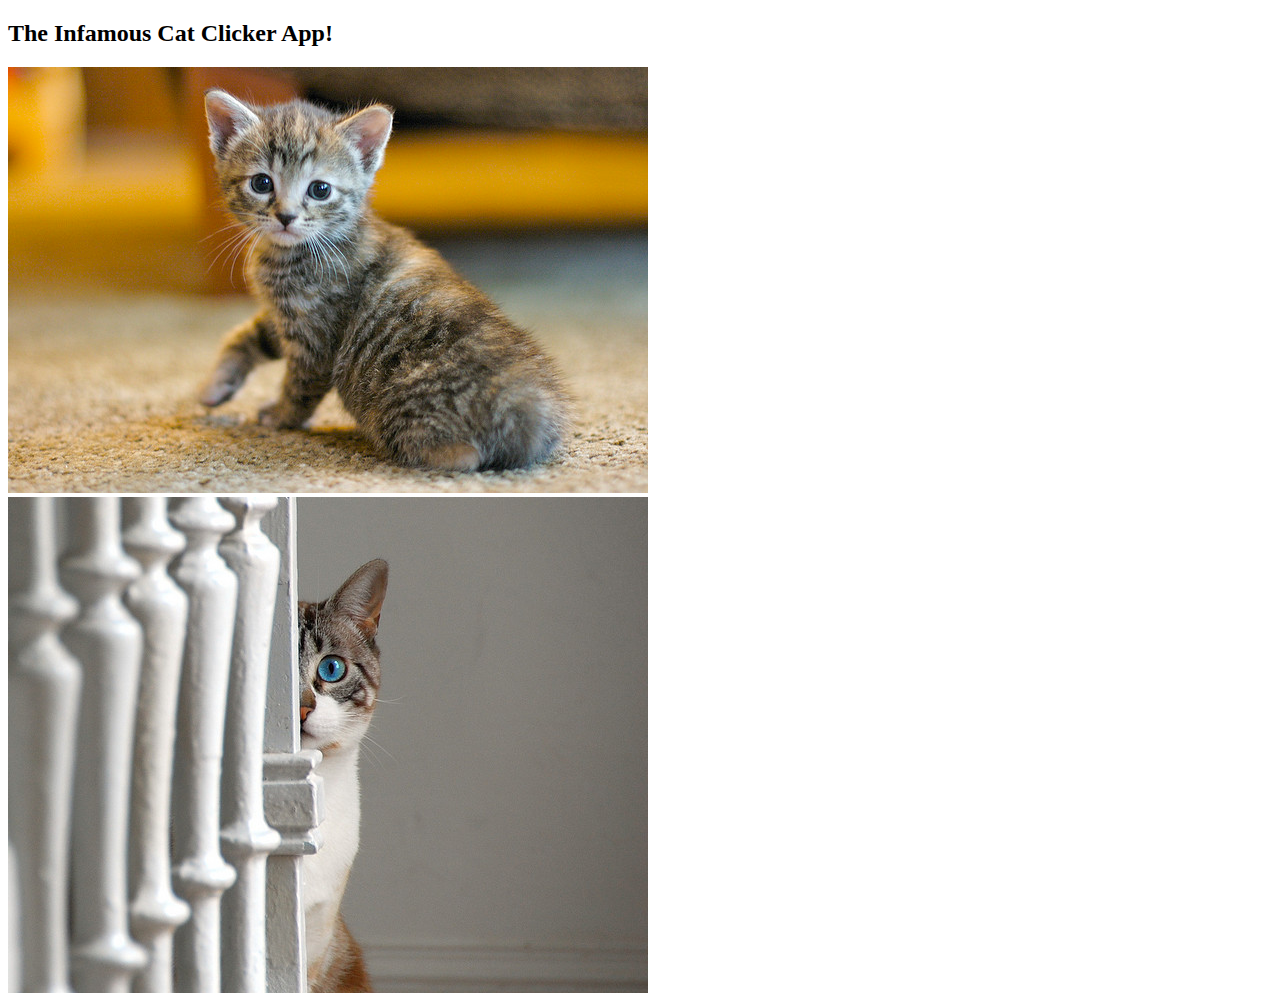
<file: catclicker-2.html>
<!doctype html>
<html>
  <head>
    <title>Cat Clicker app
    </title>
    <script src="https://code.jquery.com/jquery-1.10.2.js"></script>
    <link rel="stylesheet" href="styles.css">
  </head>
  <body>
    <div class="container">
      <div class="row">
        <div class="col-100">
          <h2>The Infamous Cat Clicker App!</h2>
        </div>
      </div>
      <div class="row">
      <div class="col-10"></div>
      <div class="col-40">

        <div class="picturebox1">

        </div>

      </div>
      <div class="col-40">


        <div class="picturebox2">
        </div>

      </div>


      <div class="col-10"></div>
    </div>
      <div class="row">
        <div class="col-10">
        </div>
        <div class="col-40">
                  <div class="counterbox1">
        </div>
        </div>
        <div class="col-40">
                  <div class="counterbox2">
        </div>
        </div>
          <div class="col-10">
        </div>
      </div>
    </div>
    <script>

      var catAlog = {
        "cat1": {
          "name" : "Kitty",
          "picture" : "catpick.jpg",
          "clicks" : "1",
        },
        "cat2": {
          "name" : "Patty",
          "picture" : "catpick2.jpg",
          "clicks" : "1",
        },
      };


      var counter = 0;
      var counter2 = 0;
      var counterText = "<h2>%name% has been clicked %data% times !</h2>";
      var formattedCount;
      var picBox = '<img src="%url%" alt="picture of a cat">';
      var formattedPic;

      formattedPic = picBox.replace("%url%", catAlog.cat1.picture);
      $(".picturebox1").append(formattedPic);

      formattedPic = picBox.replace("%url%", catAlog.cat2.picture);
      $(".picturebox2").append(formattedPic);

    $(".picturebox1").click(function(e) {
              counter++;
              formattedCount = counterText.replace("%data%", counter).replace("%name%", catAlog.cat1.name);
                   $(".counterbox1").empty().append(formattedCount);

    });

    $(".picturebox2").click(function(e) {
              counter2++;
              formattedCount = counterText.replace("%data%", counter2).replace("%name%", catAlog.cat2.name);
                   $(".counterbox2").empty().append(formattedCount);

    });


    </script>

  </body>
</html>
</file>
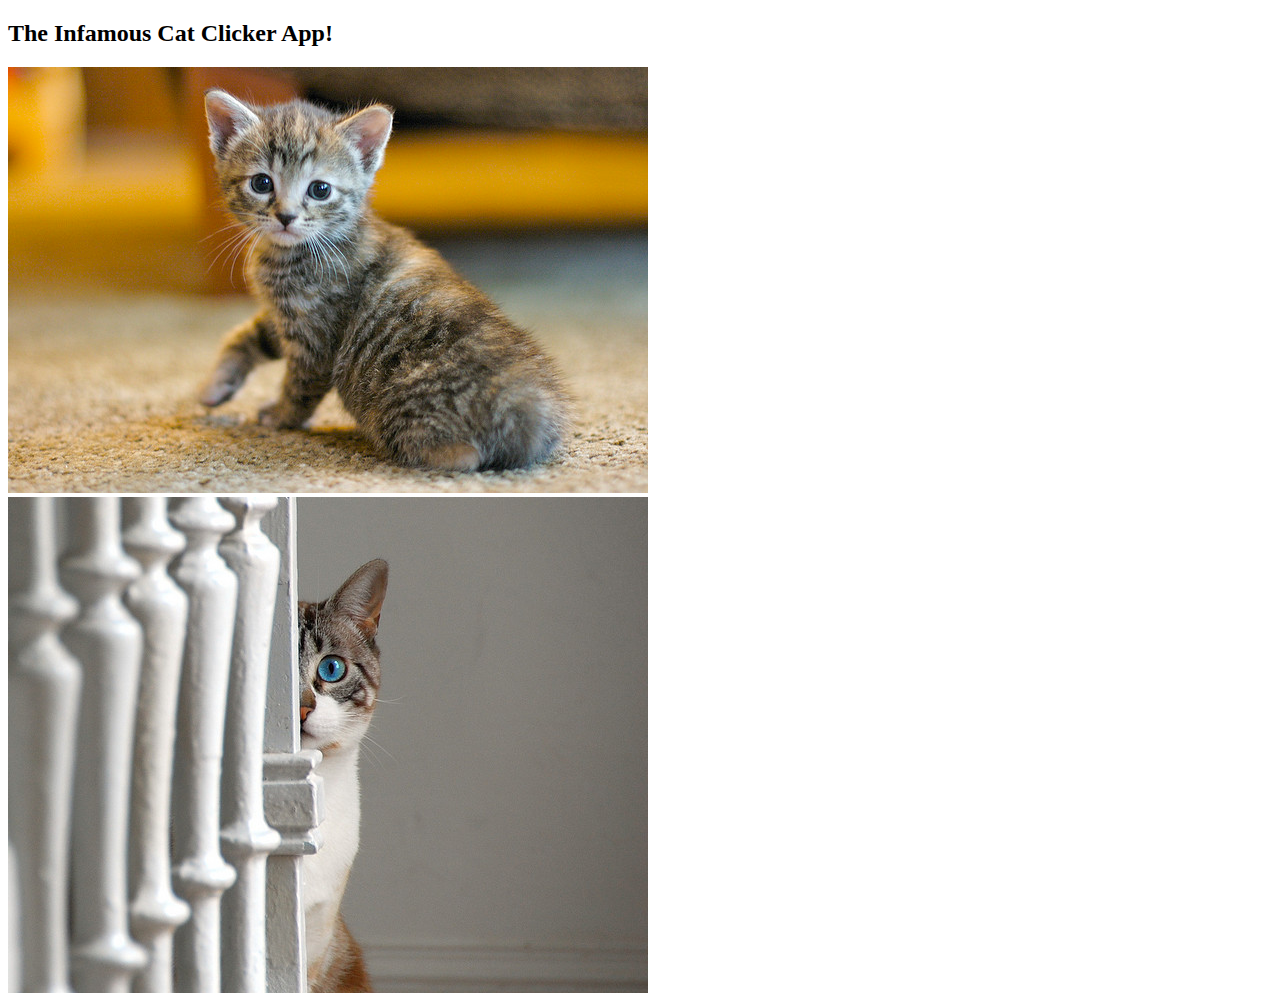
<file: catclicker-3.html>
<!doctype html>
<html>
  <head>
    <title>Cat Clicker app
    </title>
    <script src="https://code.jquery.com/jquery-1.10.2.js"></script>
    <link rel="stylesheet" href="styles.css">
  </head>
  <body>
    <div class="container">
      <div class="row">
        <div class="col-100">
          <h2>The Infamous Cat Clicker App!</h2>
        </div>
      </div>
      <div class="row">
      <div class="col-10"></div>
      <div class="col-40">

        <div class="picturebox0">

        </div>

      </div>
      <div class="col-40">


        <div class="picturebox1">
        </div>

      </div>


      <div class="col-10"></div>
    </div>
      <div class="row">
        <div class="col-10">
        </div>
        <div class="col-40">
                  <div class="counterbox0">
        </div>
        </div>
        <div class="col-40">
                  <div class="counterbox1">
        </div>
        </div>
          <div class="col-10">
        </div>
      </div>
    </div>
    <script>

      var catAlog = {
        "cat": [{
          "name" : "Kitty",
          "picture" : "catpick.jpg",
          "clicks" : "0",
        },
         {
          "name" : "Patty",
          "picture" : "catpick2.jpg",
          "clicks" : "0",
        }],
      };

      var counterText = "<h2>%name% has been clicked %data% times !</h2>";
      var formattedCount;
      var picBox = '<img src="%url%" alt="picture of a cat">';
      var formattedPic;

catAlog.display = function() {
    var len = catAlog.cat.length;
    for (var cats = 0; cats < len; cats++) {
        if (catAlog.cat.hasOwnProperty(cats)) {
            formattedPic = picBox.replace("%url%", catAlog.cat[cats].picture);
        $(".picturebox" + [cats]).append(formattedPic);
        }
      }
      };

catAlog.display();

ClickTrigger = function(){
    var len = catAlog.cat.length;
    for (var cats = 0; cats < len; cats++) {
      catAlog.clickcount(cats);
    }
};

catAlog.clickcount = function(cats) {
        $(".picturebox"+[cats]).click(function() {
              catAlog.cat[cats].clicks++;
              formattedCount = counterText.replace("%data%", catAlog.cat[cats].clicks).replace("%name%", catAlog.cat[cats].name);
                   $(".counterbox"+[cats]).empty().append(formattedCount);
        });
};


ClickTrigger();

    </script>

  </body>
</html>
</file>
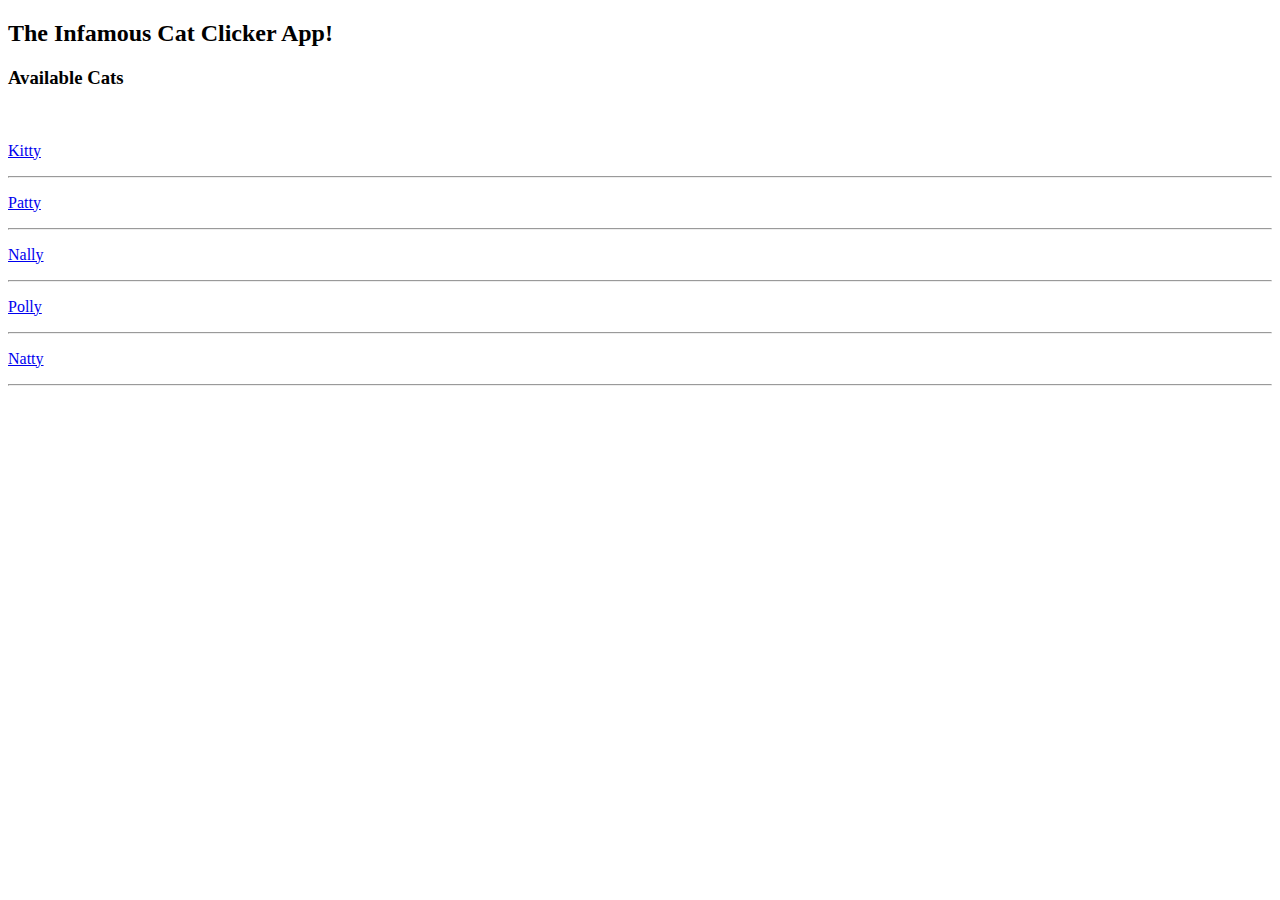
<file: catclicker-5-sidebar.html>
<!doctype html>
<html>

<head>
  <title>Cat Clicker app
  </title>
  <script src="https://code.jquery.com/jquery-1.10.2.js"></script>
  <link rel="stylesheet" href="styles.css">
</head>

<body>
  <div class="container">
    <div class="row">
      <div class="col-100">
        <h2>The Infamous Cat Clicker App!</h2>
      </div>
    </div>
        <div class="row">
          <div class="col-20">
            <div class="ListContainer">
              <h3>Available Cats</h3><br>
            </div>
          </div>

          <div class="col-80">
            <div class="CatContainer">
            </div>
          </div>

        </div>
      </div>
      <script>
        var catAlog = {
          "cat": [{
            "name": "Kitty",
            "picture": "catpick.jpg",
            "clicks": "0",
          }, {
            "name": "Patty",
            "picture": "catpick2.jpg",
            "clicks": "0",
          }, {
            "name": "Nally",
            "picture": "http://lorempixel.com/400/400/animals/5/",
            "clicks": "0",
          }, {
            "name": "Polly",
            "picture": "http://lorempixel.com/400/400/animals/4/",
            "clicks": "0",
          }, {
            "name": "Natty",
            "picture": "catpick3.jpg",
            "clicks": "0",
          }],
        };

        var catBox = '<div id="picbox" class="picturebox%picno%"><div class="counterbox%countno%"></div></div>';
        var formattedCatBox;
        var ListBox = '<p class="listEntry%nameno%"><a href="#CatContainer">%name%</a></p><hr>';
        var formattedListBox;
        var counterText = "<h2>%name% has been clicked %data% times !</h2>";
        var formattedCount;
        var picBox = '<img src="%url%" alt="picture of a cat">';
        var formattedPic;


        CreateList = function() {
          var len = catAlog.cat.length;
          for (var i = 0; i < len; i++) {
            formattedListBox = ListBox.replace("%nameno%", i).replace("%name%", catAlog.cat[i].name);
            $(".ListContainer").append(formattedListBox);
          }
        };

        CreateList();

        singleDisplay = function(cats) {
            formattedCatBox = catBox.replace("%picno%", cats).replace("%countno%", cats);
            $(".CatContainer").append(formattedCatBox);
            formattedPic = picBox.replace("%url%", catAlog.cat[cats].picture);
            $(".picturebox" + [cats]).prepend(formattedPic);
                        formattedCount = counterText.replace("%data%", catAlog.cat[cats].clicks).replace("%name%", catAlog.cat[cats].name);
            $(".counterbox" + [cats]).empty().append(formattedCount);
        };

//Loops over the cats in the catAlog array
        ClickTrigger = function() {
          var len = catAlog.cat.length;
          for (var cats = 0; cats < len; cats++) {
            linkClick(cats);
          }
        };

        catAlog.clickcount = function(cats) {
          $(".picturebox" + [cats]).click(function() {
            catAlog.cat[cats].clicks++;
            formattedCount = counterText.replace("%data%", catAlog.cat[cats].clicks).replace("%name%", catAlog.cat[cats].name);
            $(".counterbox" + [cats]).empty().append(formattedCount);
          });
        };

        linkClick = function(cats) {
          $(".listEntry"+[cats]).click(function(){
            $(".CatContainer").empty();
            singleDisplay(cats);
            catAlog.clickcount(cats);


          });
        };


        ClickTrigger();
      </script>

</body>

</html>
</file>
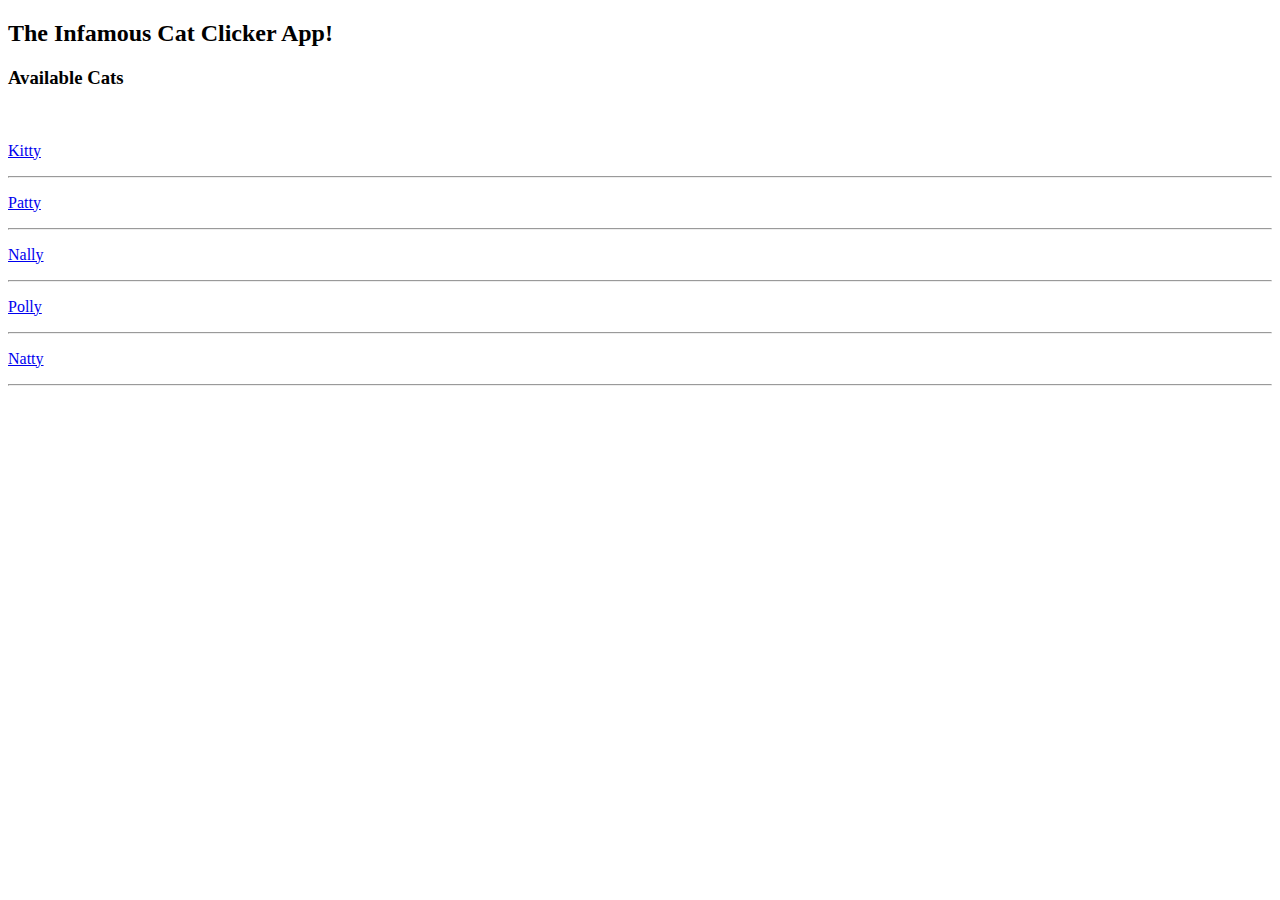
<file: catclicker-6.html>
<!doctype html>
<html>

<head>
  <title>Cat Clicker app
  </title>
  <script src="https://code.jquery.com/jquery-1.10.2.js"></script>
  <link rel="stylesheet" href="styles.css">
</head>

<body>
  <div class="container">
    <div class="row">
      <div class="col-100">
        <h2>The Infamous Cat Clicker App!</h2>
      </div>
    </div>
        <div class="row">
          <div class="col-20">
            <div class="ListContainer">
              <h3>Available Cats</h3><br>
            </div>
          </div>

          <div class="col-80">
            <div class="CatContainer">
            </div>
          </div>

        </div>
      </div>
      <script type="text/javascript" src="app_premium.js"></script>

</body>

</html>
</file>
<file: styles.css>
.navbar-default{
    background:transparent;
    border:none !important;

}
.navbar-nav>li>a:hover{
    color:#1a1a1a;
}
.collapse.in{

    background-color:#f0f0f0 !important;
}
.navbar-inverse .navbar-nav>.active>a, .navbar-inverse .navbar-nav>.active>a:hover, .navbar-inverse .navbar-nav>.active>a:focus
.spacer{
   background-color:#888;
}

.spacer{
    height:100px;
}

#two {
	 background: url("harvester.jpg") 0 no-repeat;
	 -o-background-size:100%;
-webkit-background-size:100%;
-moz-background-size:100%;
background-size:cover;

height: 400px;

}

#sogehts {

}

#buchen {
     background: url("ordernow.jpg") 0 no-repeat;
     -o-background-size:100%;
-webkit-background-size:100%;
-moz-background-size:100%;
background-size:cover;

height: 400px;

}

.navtext {
    color: white;
}


#transparent {
 background: rgba(255,255,255,0.3);
}

.logobanner {

	width: 500px;
	margin-bottom: -10%;

}

@media (max-width: 767px) {

#one { display: none; }
</file>
